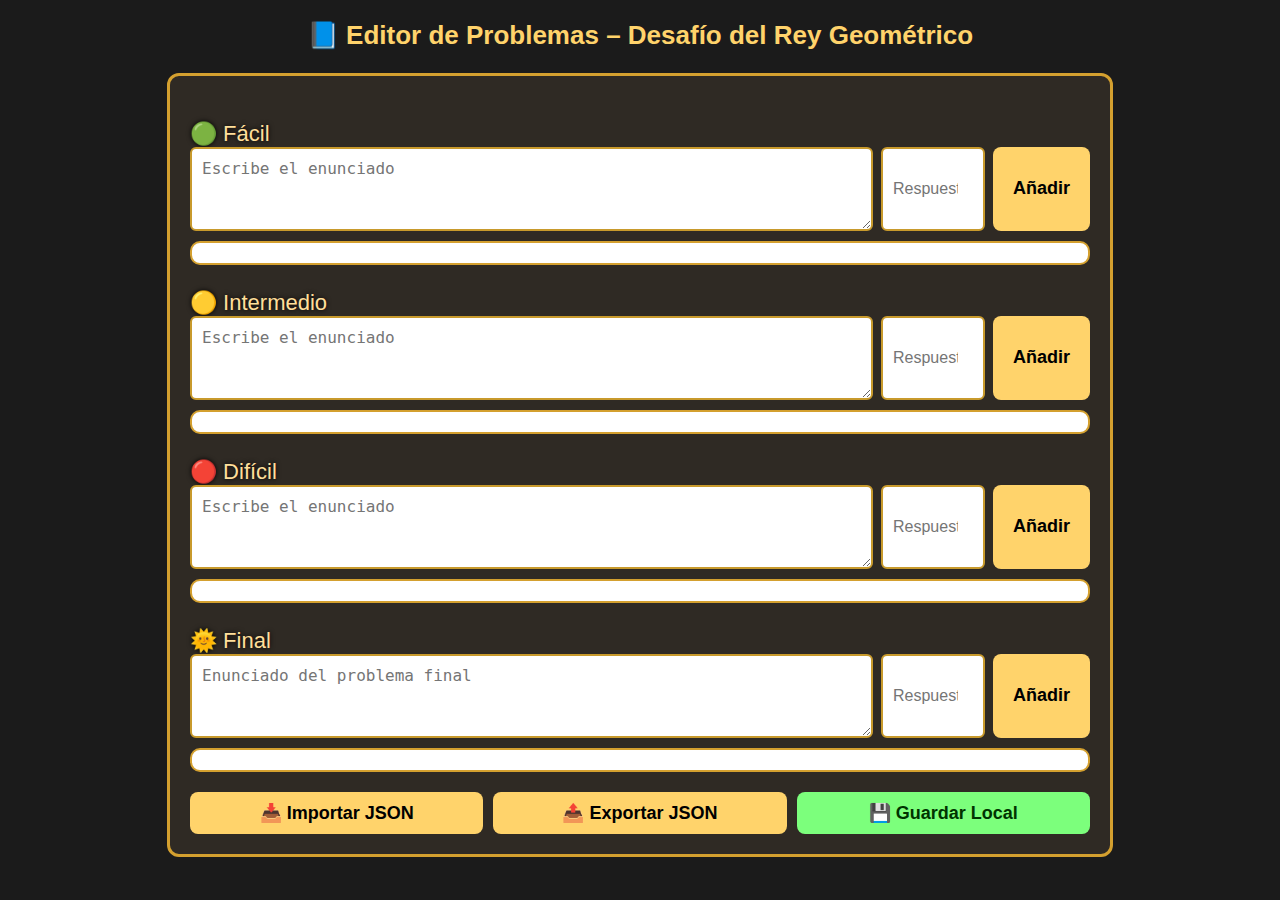
<file: editor.html>
<!DOCTYPE html>
<html lang="es">
<head>
<meta charset="UTF-8" />
<title>Editor de Problemas</title>
<meta name="viewport" content="width=device-width, initial-scale=1.0" />

<style>
  body {
    margin: 0;
    padding: 0;
    background: #1b1b1b;
    font-family: Arial, sans-serif;
    color: #fff;
  }

  h2 {
    text-align: center;
    margin-top: 20px;
    font-size: 26px;
    color: #ffd36b;
  }

  .container {
    width: 90%;
    max-width: 900px;
    margin: 20px auto;
    background: #2f2a24;
    border: 3px solid #d4a02f;
    border-radius: 12px;
    padding: 20px;
  }

  .sectionTitle {
    margin-top: 25px;
    font-size: 22px;
    color: #ffdf9a;
    text-shadow: 0 0 5px #000;
  }

  .box {
    background: #ffffff;
    color: #000;
    padding: 10px;
    border-radius: 10px;
    border: 2px solid #d4a02f;
    max-height: 400px;   
    overflow-y: auto;
    margin-bottom: 15px;
  }

  .inputRow {
    display: flex;
    gap: 8px;
    margin-bottom: 10px;
    flex-wrap: wrap;
  }

  textarea {
    flex: 1 1 auto;
    padding: 10px;
    border-radius: 6px;
    border: 2px solid #c89a2c;
    font-size: 16px;
    resize: vertical;
    min-height: 60px;
    max-height: 150px;
  }

  input[type="number"] {
    width: 80px;
    padding: 10px;
    border-radius: 6px;
    border: 2px solid #c89a2c;
    font-size: 16px;
  }

  button {
    padding: 10px 20px;
    background: #ffd36b;
    color: #000;
    border: none;
    font-size: 18px;
    font-weight: bold;
    border-radius: 8px;
    cursor: pointer;
  }

  button:hover {
    background: #ffcc40;
  }

  .problemItem {
    padding: 8px;
    background: #f3f3f3;
    border-left: 5px solid #d4a02f;
    margin-bottom: 6px;
    border-radius: 4px;
    white-space: normal !important;
    word-break: break-word;
    overflow-wrap: break-word;
    min-height: 70px;
    line-height: 1.5em;
  }

  .problemButtons {
    margin-top: 5px;
    display: flex;
    gap: 5px;
  }

  .problemButtons button {
    flex: 1;
    font-size: 14px;
    padding: 5px;
  }

  #editorControls {
    display: flex;
    justify-content: space-between;
    margin-top: 20px;
    gap: 10px;
    flex-wrap: wrap;
  }

  #editorControls button {
    flex: 1;
  }
</style>
</head>
<body>

<h2>📘 Editor de Problemas – Desafío del Rey Geométrico</h2>

<div class="container">

  <!-- SECCIÓN EASY -->
  <div class="sectionTitle">🟢 Fácil</div>
  <div class="inputRow">
    <textarea id="easyQ" placeholder="Escribe el enunciado"></textarea>
    <input type="number" id="easyA" placeholder="Respuesta" />
    <button onclick="addProblem('easy')">Añadir</button>
  </div>
  <div id="easyBox" class="box"></div>

  <!-- SECCIÓN MEDIUM -->
  <div class="sectionTitle">🟡 Intermedio</div>
  <div class="inputRow">
    <textarea id="medQ" placeholder="Escribe el enunciado"></textarea>
    <input type="number" id="medA" placeholder="Respuesta" />
    <button onclick="addProblem('medium')">Añadir</button>
  </div>
  <div id="medBox" class="box"></div>

  <!-- SECCIÓN HARD -->
  <div class="sectionTitle">🔴 Difícil</div>
  <div class="inputRow">
    <textarea id="hardQ" placeholder="Escribe el enunciado"></textarea>
    <input type="number" id="hardA" placeholder="Respuesta" />
    <button onclick="addProblem('hard')">Añadir</button>
  </div>
  <div id="hardBox" class="box"></div>

  <!-- SECCIÓN FINAL -->
  <div class="sectionTitle">🌞 Final</div>
  <div class="inputRow">
    <textarea id="finQ" placeholder="Enunciado del problema final"></textarea>
    <input type="number" id="finA" placeholder="Respuesta" />
    <button onclick="addProblem('final')">Añadir</button>
  </div>
  <div id="finBox" class="box"></div>

  <!-- BOTONES DE IMPORTAR / EXPORTAR -->
  <div id="editorControls">
    <button onclick="importJSON()">📥 Importar JSON</button>
    <button onclick="exportJSON()">📤 Exportar JSON</button>
    <button onclick="saveAll()" style="background:#7cff7c;color:#003300;">💾 Guardar Local</button>
  </div>

</div>

<script>
const STORAGE_KEY = "desafio_problems_v1";
let db = { easy:[], medium:[], hard:[], final:[] };

// Escapar caracteres HTML
function escapeHTML(str){
  return str.replace(/&/g, "&amp;")
            .replace(/</g, "&lt;")
            .replace(/>/g, "&gt;")
            .replace(/"/g, "&quot;")
            .replace(/'/g, "&#39;");
}

// Cargar DB de localStorage
function loadDB(){
  const raw = localStorage.getItem(STORAGE_KEY);
  if(raw){
    try{
      db = JSON.parse(raw);
      if(!db.easy) db.easy=[];
      if(!db.medium) db.medium=[];
      if(!db.hard) db.hard=[];
      if(!db.final) db.final=[];
    }catch(e){ console.error(e); }
  }
}

// Refrescar la UI
function refreshUI(){
  loadSection("easy", "easyBox");
  loadSection("medium", "medBox");
  loadSection("hard", "hardBox");
  loadSection("final", "finBox");
}

function loadSection(type, boxId){
  const box = document.getElementById(boxId);
  box.innerHTML="";
  db[type].forEach((p,i)=>{
    const div = document.createElement("div");
    div.className="problemItem";
    div.innerHTML = `<b>${i+1}.</b> ${escapeHTML(p.q)}<br><b>R=</b> ${escapeHTML(p.ans)}`;
    
    const btnDiv = document.createElement("div");
    btnDiv.className="problemButtons";
    
    // Editar
    const editBtn = document.createElement("button");
    editBtn.textContent = "Editar";
    editBtn.onclick = ()=>{
      const newQ = prompt("Editar enunciado:", p.q);
      const newA = prompt("Editar respuesta:", p.ans);
      if(newQ!==null && newA!==null){
        db[type][i] = { q: newQ, ans: newA };
        refreshUI();
      }
    };
    
    // Borrar
    const delBtn = document.createElement("button");
    delBtn.textContent = "Borrar";
    delBtn.onclick = ()=>{
      if(confirm("¿Seguro que quieres borrar este problema?")){
        db[type].splice(i,1);
        refreshUI();
      }
    };
    
    btnDiv.appendChild(editBtn);
    btnDiv.appendChild(delBtn);
    div.appendChild(btnDiv);
    
    box.appendChild(div);
  });
}

// Añadir problema
function addProblem(type){
  let q="", ans="";
  if(type==="easy"){ q=document.getElementById("easyQ").value; ans=document.getElementById("easyA").value; }
  if(type==="medium"){ q=document.getElementById("medQ").value; ans=document.getElementById("medA").value; }
  if(type==="hard"){ q=document.getElementById("hardQ").value; ans=document.getElementById("hardA").value; }
  if(type==="final"){ q=document.getElementById("finQ").value; ans=document.getElementById("finA").value; }

  if(q.trim()==="" || ans.trim()===""){ alert("Completa el enunciado y la respuesta."); return; }

  db[type].push({ q, ans });
  refreshUI();
}

// Guardar todo en localStorage
function saveAll(){
  localStorage.setItem(STORAGE_KEY, JSON.stringify(db));
  alert("Guardado con éxito.");
}

// Exportar JSON (descarga)
function exportJSON(){
  const dataStr = JSON.stringify(db, null, 2);
  const blob = new Blob([dataStr], {type:"application/json"});
  const url = URL.createObjectURL(blob);
  const a = document.createElement("a");
  a.href = url;
  a.download = "desafio_problems.json";
  a.click();
  URL.revokeObjectURL(url);
}

// Importar JSON
function importJSON(){
  const input = document.createElement("input");
  input.type = "file";
  input.accept = ".json";
  input.onchange = e=>{
    const file = e.target.files[0];
    if(!file) return;
    const reader = new FileReader();
    reader.onload = ev=>{
      try{
        const imported = JSON.parse(ev.target.result);
        if(imported.easy && imported.medium && imported.hard && imported.final){
          db = imported;
          refreshUI();
          alert("JSON importado con éxito.");
        } else alert("Archivo JSON inválido.");
      }catch(err){ alert("Error al leer JSON."); console.error(err); }
    };
    reader.readAsText(file);
  };
  input.click();
}

// Inicializar
loadDB();
refreshUI();
</script>

</body>
</html>
</file>
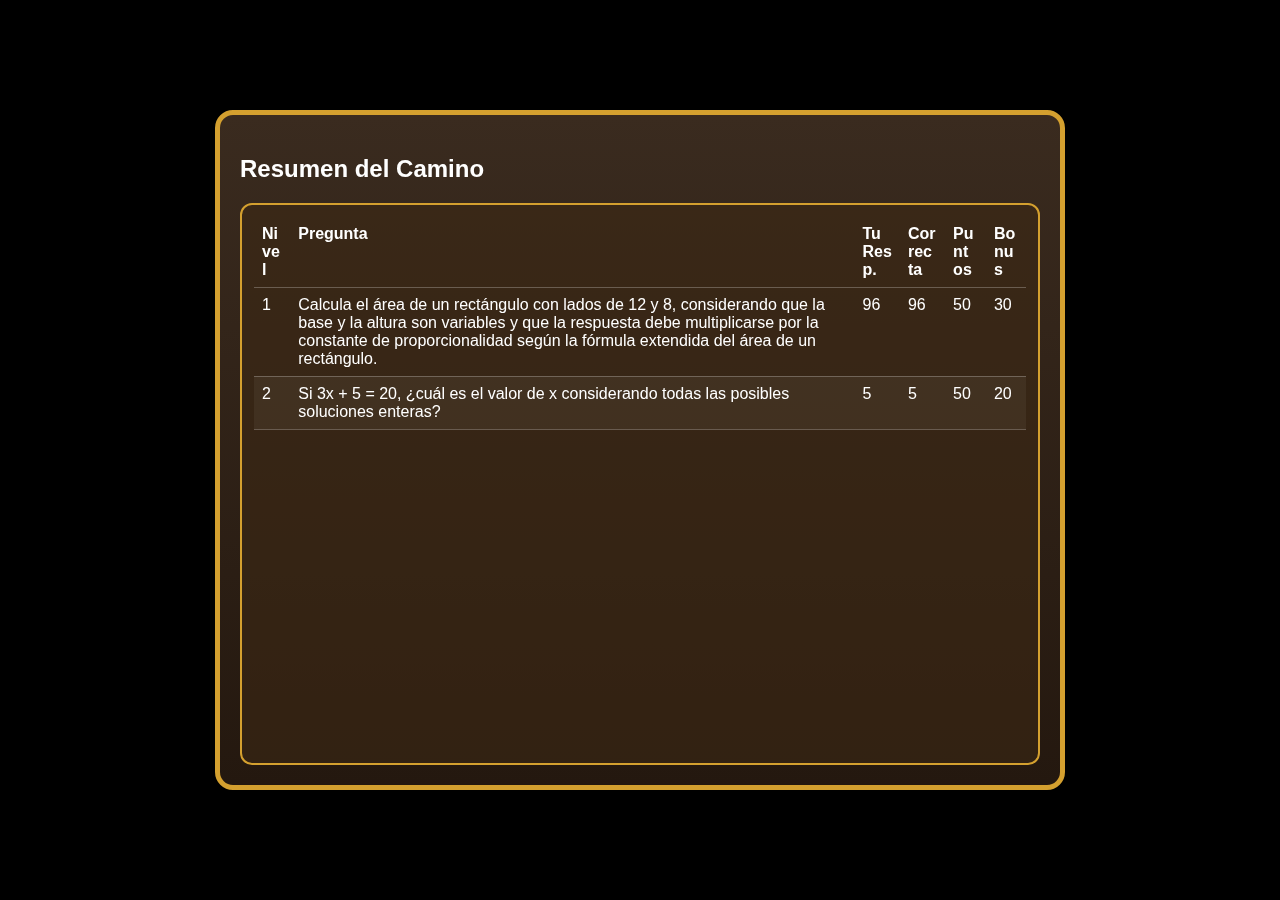
<file: test.html>
<!DOCTYPE html>
<html lang="es">
<head>
<meta charset="UTF-8">
<title>Test Tabla Final</title>
<style>
body {
  margin: 0; padding: 0;
  font-family: Arial, sans-serif;
  background: #000;
  color: #fff;
}
.final-screen {
  position: fixed;
  inset: 0;
  display: flex;
  justify-content: center;
  align-items: center;
  background: radial-gradient(circle at center, #000000cc, #000000ee);
}
.summary-box {
  width: 90%;
  max-width: 800px;
  height: 70vh;
  background: linear-gradient(180deg,#3a2b1f,#24180f);
  border: 5px solid #d4a02f;
  border-radius: 18px;
  padding: 20px;
  display: flex;
  flex-direction: column;
}
#finalTableContainer {
  flex: 1;
  overflow-y: auto;
  border: 2px solid #d4a02f;
  border-radius: 12px;
  padding: 12px;
  background: rgba(60,40,20,0.6);
}
#resultsTable {
  width: 100%;
  border-collapse: collapse;
  table-layout: auto;
}
#resultsTable th, #resultsTable td {
  border-bottom: 1px solid rgba(255,255,255,0.25);
  padding: 8px;
  white-space: normal;
  word-break: break-word;
  text-align: left;
  vertical-align: top;
}
#resultsTable tr:nth-child(even) { background: rgba(255,255,255,0.05); }
#resultsTable tr:nth-child(odd)  { background: rgba(0,0,0,0); }
</style>
</head>
<body>

<div class="final-screen">
  <div class="summary-box">
    <h2>Resumen del Camino</h2>
    <div id="finalTableContainer">
      <table id="resultsTable">
        <thead>
          <tr>
            <th>Nivel</th>
            <th>Pregunta</th>
            <th>Tu Resp.</th>
            <th>Correcta</th>
            <th>Puntos</th>
            <th>Bonus</th>
          </tr>
        </thead>
        <tbody>
          <tr>
            <td>1</td>
            <td>Calcula el área de un rectángulo con lados de 12 y 8, considerando que la base y la altura son variables y que la respuesta debe multiplicarse por la constante de proporcionalidad según la fórmula extendida del área de un rectángulo.</td>
            <td>96</td>
            <td>96</td>
            <td>50</td>
            <td>30</td>
          </tr>
          <tr>
            <td>2</td>
            <td>Si 3x + 5 = 20, ¿cuál es el valor de x considerando todas las posibles soluciones enteras?</td>
            <td>5</td>
            <td>5</td>
            <td>50</td>
            <td>20</td>
          </tr>
        </tbody>
      </table>
    </div>
  </div>
</div>

</body>
</html>
</file>
